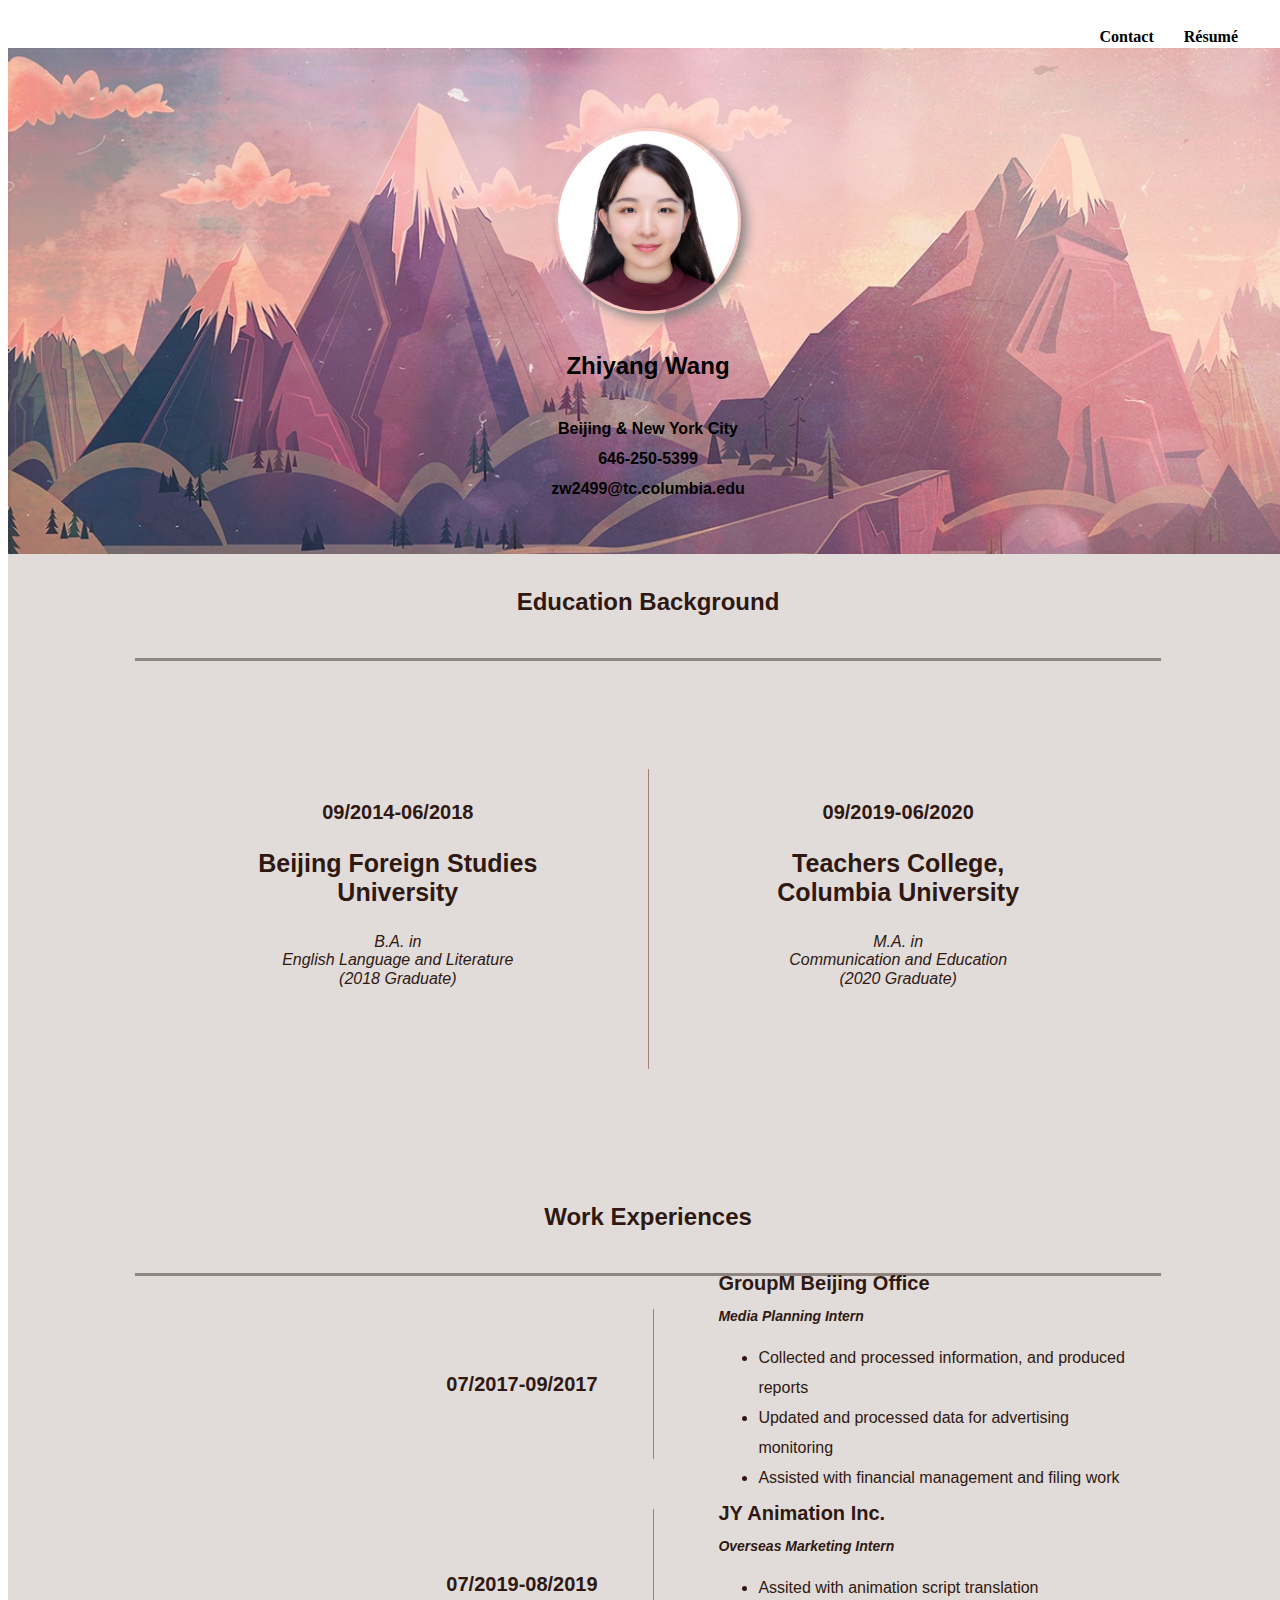
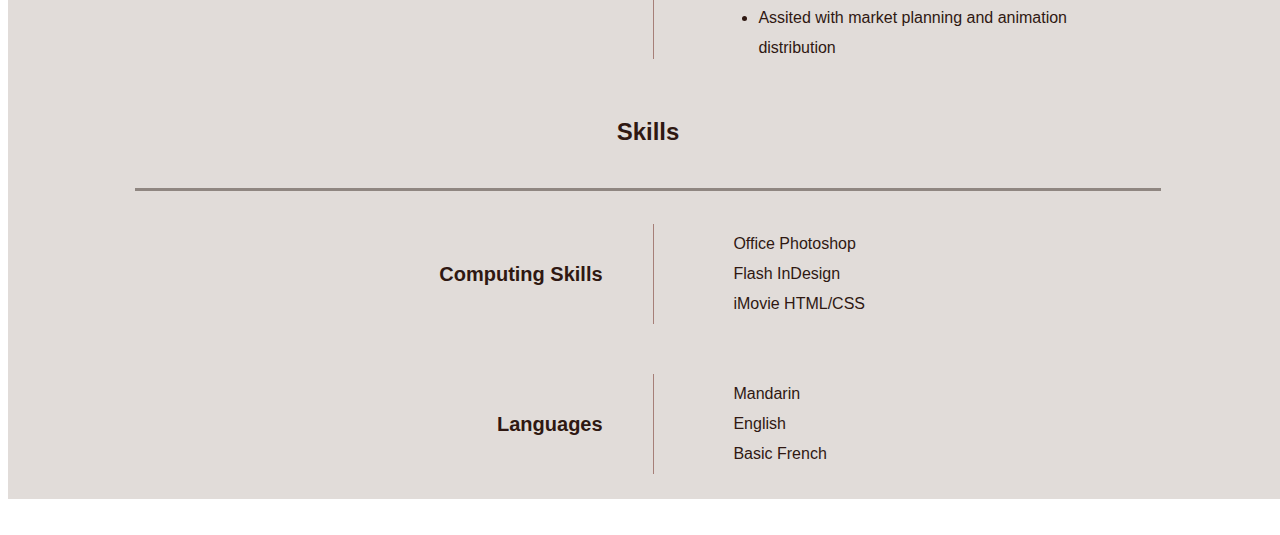
<file: MSTU5003/index.html>
<!DOCTYPE html>
<html lang="en">

<head>
  <meta charset="UTF-8">
  <meta name="viewport" content="width=device-width, initial-scale=1.0">
  <meta http-equiv="X-UA-Compatible" content="ie=edge">
  <title>Document</title>
  <link rel="stylesheet" type="text/css" href="custom.css">
  <link rel="stylesheet" href="https://use.fontawesome.com/releases/v5.3.1/css/all.css" integrity="sha384-mzrmE5qonljUremFsqc01SB46JvROS7bZs3IO2EmfFsd15uHvIt+Y8vEf7N7fWAU" crossorigin="anonymous">
  <link href="https://fonts.googleapis.com/css?family=Acme&display=swap" rel="stylesheet">
</head>

<body>
  <header id="header">
    <a class="navagation" href="//weibo.com/dreamgeng"><i class="fab fa-weibo"></i></a>
    <a class="navagation" href="https://www.facebook.com/zhiyang.wang.73"><i class="fab fa-facebook-f"></i></a>
    <a class="navagation" href="#contentpage"> Résumé </a>
    <a class="navagation" href="#header"> Contact </a>

  </header>

  <div id="paper">
    <div id="profilepage">
      <div><img src="image/ID photo.jpg" alt="ID photo" class="IDphoto"></div>
      <div class="namecontainer">
        <h1 class="name">Zhiyang Wang</h1>
      </div>
      <div id="contact">
        <p class="contactinfo">
          <i class="fas fa-home"></i> Beijing & New York City
          <br><i class="fas fa-phone"></i> 646-250-5399
          <br><i class="fas fa-envelope"></i> <a class="emaillink" href="mailto:zw2499.columbia.edu">zw2499@tc.columbia.edu</a>
        </p>
      </div>
    </div>

  <div id="contentpage"></div>
    <h1> Education Background </h1>
    <HR style="FILTER: alpha(opacity=100,finishopacity=0,style=3)" width="80%" color=#8f8681 SIZE=3>

    <div class="educontainer">
      <div class="eduboxA">

        <div class="edubox1">
          <h2> 09/2014-06/2018</h2>
          <h3> Beijing Foreign Studies University</h3>
          <em> B.A. in <br>English Language and Literature <br>(2018 Graduate) </em>
        </div>

      </div>

      <div class="edudivide"></div>

      <div class="eduboxB">

        <div class="edubox1">
          <h2> 09/2019-06/2020 </h2>
          <h3> Teachers College, Columbia University </h3>
          <em>M.A. in <br>Communication and Education <br>(2020 Graduate)</em>
        </div>

      </div>
    </div>


    <h1> Work Experiences </h1>
    <HR style="FILTER: alpha(opacity=100,finishopacity=0,style=3)" width="80%" color=#8f8681 SIZE=3>

    <div class="workcontainer">

      <div class="workboxA">

        <div class="workbox1">
          <h2> 07/2017-09/2017 </h2>
        </div>

        <div class="workdivide"></div>

        <div class="workbox2">
          <h2> GroupM Beijing Office </h2>
          <h4> Media Planning Intern </h4>
          <ul>
            <li>Collected and processed information, and produced reports</il>
            <li>Updated and processed data for advertising monitoring</il>
            <li>Assisted with financial management and filing work</il>
          </ul>
        </div>
      </div>

      <div class="workboxB">

        <div class="workbox1">
          <h2> 07/2019-08/2019 </h2>
        </div>

        <div class="workdivide"></div>

        <div class="workbox2">
          <h2> JY Animation Inc. </h2>
          <h4> Overseas Marketing Intern </h4>
          <ul>
            <li>Assited with animation script translation
            <li>Assited with market planning and animation distribution
          </ul>
        </div>

      </div>
    </div>

      <h1> Skills </h1>
      <HR style="FILTER: alpha(opacity=100,finishopacity=0,style=3)" width="80%" color=#8f8681 SIZE=3>

  <div class="skillcontainer">
    <div class="skillboxA">
      <div class="skillbox1">
      <h2><i class="fas fa-laptop"></i> Computing Skills</h2>
      </div>

      <div class="skilldivide"></div>

      <div class="skillbox2">
      <ul class="skills">
        <li>Office</li>
        <li>Photoshop</li>
        <br><li> Flash</li>
        <li>InDesign</li>
        <br><li>iMovie</li>
        <li>HTML/CSS</li>
      </ul>
    </div>
    </div>

    <div class="skillboxB">
      <div class="skillbox1">
      <h2><i class="fas fa-language"></i> Languages</h2>
      </div>

      <div class="skilldivide"></div>


      <div class="skillbox2">
      <ul class="skills">
        <li> Mandarin </li>
        <br><li> English </li>
        <br><li> Basic French </li>
      </ul>
      </div>
    </div>
  </div>

  </div>
</body>

</html>
</file>
<file: MSTU5003/custom.css>
<style>* {
  padding: 0;
  margin: 0;
}

body {
  height: 100%;
  width: 100%;
}

#header {
  padding: 20px;
}

a {
  transition: 0.2s;
}

a:link, a:visited {
  color: #a46843;
  text-decoration: none;
}

a:hover, a:active {
  color: white;
  text-decoration: none;
}

.navagation {
  float: right;
  font-weight: bold;
  padding-right: 30px;
}

#paper {
  display: flex;
  flex-direction: column;
  justify-content: space-between;
  background-color: #E1DCD9;
  height: 100%;
  width: 100%;
  color: #2f1812;
  font-family: Arial, sans-serif;
  padding: 0;
  margin: 0;
}

#profilepage {
  padding-top: 50px;
  width: 100%;
  background: url('image/topimagepink.jpg')no-repeat;
  background-size: cover;
  align-items: center;
  flex-direction: column;
  text-align: center;
}

.IDphoto {
  border-radius: 50%;
  height: 180px;
  width: 180px;
  margin-top: 30px;
  box-shadow: 5px 5px 12px gray;
  padding: 3px;
}

.namecontainer {
  text-align: center;
  color: black;
}

.name h1{
  font-size:40px;
  color:black;
  font-family: 'Acme', sans-serif;
}
#contact {
  text-align: center;
}

.contactinfo {
  margin-bottom: 20px;
  font size: 24px;
  font-weight: bold;
  text-align: center;
  padding-bottom: 30px;
  line-height: 30px;
  color: black;
}

a.emaillink {
  transition: 0.2s;
}

a:link, a:visited.emaillink {
  color: black;
  text-decoration: none;
}

a:hover, a:active.emaillink {
  color: white;
  text-decoration: none;
}

h1 {
  margin: 34px;
  align-self: center;
  font-size: 24px;
}

.educontainer {
  width:1000px;
  height: 500px;
  margin: 10px, 50px, 50px, 70px;
  display: flex;
  flex-direction: row;
  align-items: center;
  align-self:center;
  justify-content:center;
}

.eduboxA {
  width:50%;
  height: 80%;
  display: flex;
  justify-content: center;
  margin-left:50px;
  margin-right:50px;
}

.eduboxB {
  width:50%;
  height:80%;
  display: flex;
  justify-content: center;
  margin-right:50px;
  margin-left:50px;
}

.edubox1 {
  width: 80%;
  height:80%;
  align-self:center;
  text-align:center;
  padding-top:50px;
}


.edudivide {
  float: left;
  width: 1px;
  height: 300px;
  background: #a67f78;
}


h2 {
  font-size: 20px;
  font-weight: bold;
}

h3 {
  font-size: 25px;
  font-weight: bold;
  vertical-align: middle;
 text-align: center;
}
em {
  font-size: 16px;
  font-style: italic;
  vertical-align: middle;
  text-align: center;
}

.workcontainer {
  height: 400px;
  margin: 10px, 50px, 50px, 70px;
  display: flex;
  padding: 20px, 50px, 20px, 50px;
  flex-direction: column;
  align-items: center;
}

.workboxA {
  width: 80%;
  height: 50%;
  display: flex;
  flex-direction: row;
  align-items: center;
  margin: 10px, 0px, 5px, 0px;
}

.workboxB {
  width: 80%;
  height: 50%;
  display: flex;
  flex-direction: row;
  align-items: center;
  justify-content: space-between;
  margin: 10px, 0px, 5px, 0px;
}

.workbox1 {
  width: 50%;
  text-align: right;
  margin-right: 55px;
  margin-left: 50px;
  padding-top: 50px;
  padding-bottom: 50px;
}

.workdivide {
  float: left;
  width: 1px;
  height: 150px;
  align-self: center;
  background: #a67f78;
}

.workbox2 {
  width: 50%;
  text-align: left;
  margin-left: 65px;
  margin-right: 30px;
  padding-top: 50px;
  padding-bottom: 50px;
  line-height: 15px;
}

h4 {
  font-size: 14px;
  font-style: italic;
  color:
}

ul {
  line-height: 30px;
}

.skillcontainer {
  height: 300px;
  margin: 10px, 50px, 50px, 70px;
  display: flex;
  padding: 20px, 50px, 20px, 50px;
  flex-direction: column;
  align-items: center;
}

.skillboxA {
  width: 80%;
  height: 50%;
  display: flex;
  flex-direction: row;
  align-items: center;
  margin: 10px, 0px, 5px, 0px;
}

.skillboxB {
  width: 80%;
  height: 50%;
  display: flex;
  flex-direction: row;
  align-items: center;
  margin: 10px, 0px, 5px, 0px;
}

.skillbox1 {
  width: 50%;
  text-align: right;
  margin-right: 50px;
  margin-left: 50px;
  padding-top: 50px;
  padding-bottom: 50px;
  align-items: center;
}

.skilldivide {
  float: left;
  width: 1px;
  height: 100px;
  align-self: center;
  background: #a67f78;
}

.skillbox2 {
  width: 50%;
  text-align: left;
  margin-left: 40px;
  margin-right: 50px;
  padding-top: 50px;
  padding-bottom: 50px;
}

.skills li{
  text-decoration: none;
  list-style: none;
  display: inline;
}
</style>
</file>
